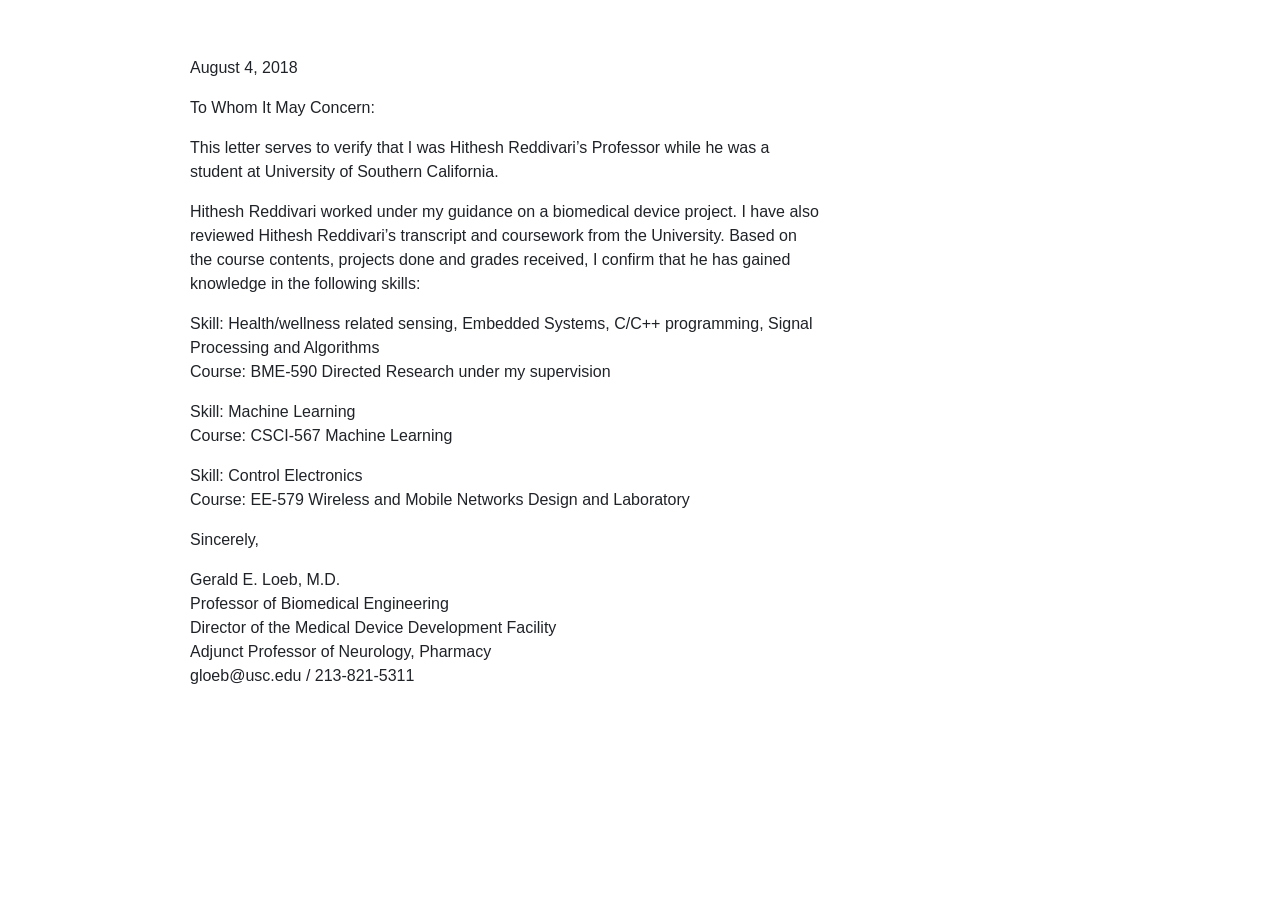
<file: index.html>
<!DOCTYPE html>
<html>
<head>
    <meta charset="utf-8">
    <style>.rendered-content /* GitHub-style markdown CSS */
{
    font-family: -apple-system, BlinkMacSystemFont, "Segoe UI", "Noto Sans", Helvetica, Arial, sans-serif, "Apple Color Emoji", "Segoe UI Emoji";
    font-size: 16px;
    line-height: 1.5;
    word-wrap: break-word;
    color: #1F2328;
    background-color: #ffffff;
    max-width: 900px;
    margin: 0 auto;
    padding: 32px;
}

.resume-layout {
    font-size: 16px;
    line-height: 1.5;
}

/* Headings */
.resume-layout h1, 
.resume-layout h2, 
.resume-layout h3, 
.resume-layout h4, 
.resume-layout h5, 
.resume-layout h6 {
    margin-top: 24px;
    margin-bottom: 16px;
    font-weight: 600;
    line-height: 1.25;
}

.resume-layout h1 {
    padding-bottom: 0.3em;
    font-size: 2em;
    border-bottom: 1px solid #d0d7de;
}

.resume-layout h2 {
    padding-bottom: 0.3em;
    font-size: 1.5em;
    border-bottom: 1px solid #d0d7de;
}

.resume-layout h3 {
    font-size: 1.25em;
}

.resume-layout h4 {
    font-size: 1em;
}

/* Links */
.resume-layout a {
    color: #0969da;
    text-decoration: none;
}

.resume-layout a:hover {
    text-decoration: underline;
}

/* Lists */
.resume-layout ul, 
.resume-layout ol {
    margin-top: 0;
    margin-bottom: 16px;
    padding-left: 2em;
}

.resume-layout li {
    margin: 0.25em 0;
}

/* Code */
.resume-layout code {
    padding: 0.2em 0.4em;
    margin: 0;
    font-size: 85%;
    font-family: ui-monospace, SFMono-Regular, SF Mono, Menlo, Consolas, Liberation Mono, monospace;
    background-color: rgba(175, 184, 193, 0.2);
    border-radius: 6px;
}

.resume-layout pre {
    padding: 16px;
    overflow: auto;
    font-size: 85%;
    line-height: 1.45;
    background-color: #f6f8fa;
    border-radius: 6px;
}

.resume-layout pre code {
    padding: 0;
    margin: 0;
    background-color: transparent;
}

/* Blockquotes */
.resume-layout blockquote {
    padding: 0 1em;
    color: #656d76;
    border-left: 0.25em solid #d0d7de;
    margin: 0 0 16px 0;
}

/* Tables */
.resume-layout table {
    border-spacing: 0;
    border-collapse: collapse;
    margin: 16px 0;
    width: 100%;
}

.resume-layout table th, 
.resume-layout table td {
    padding: 6px 13px;
    border: 1px solid #d0d7de;
}

.resume-layout table th {
    font-weight: 600;
    background-color: #f6f8fa;
}

.resume-layout table tr:nth-child(2n) {
    background-color: #f6f8fa;
}

/* Horizontal Rule */
.resume-layout hr {
    height: 0.25em;
    padding: 0;
    margin: 24px 0;
    background-color: #d0d7de;
    border: 0;
}

/* Images */
.resume-layout img {
    max-width: 100%;
    box-sizing: border-box;
}

/* Task Lists */
.resume-layout .task-list-item {
    list-style-type: none;
}

.resume-layout .task-list-item input {
    margin: 0 0.2em 0.25em -1.6em;
    vertical-align: middle;
}</style>
</head>
<body><div class="rendered-content"><div class="resume-layout"><p>August 4, 2018</p>
<p>To Whom It May Concern:</p>
<p>This letter serves to verify that I was Hithesh Reddivari’s Professor while he was a<br />
student at University of Southern California.</p>
<p>Hithesh Reddivari worked under my guidance on a biomedical device project. I have also<br />
reviewed Hithesh Reddivari’s transcript and coursework from the University. Based on<br />
the course contents, projects done and grades received, I confirm that he has gained<br />
knowledge in the following skills:</p>
<p>Skill: Health/wellness related sensing, Embedded Systems, C/C++ programming, Signal<br />
Processing and Algorithms<br />
Course: BME-590 Directed Research under my supervision</p>
<p>Skill: Machine Learning<br />
Course: CSCI-567 Machine Learning</p>
<p>Skill: Control Electronics<br />
Course: EE-579 Wireless and Mobile Networks Design and Laboratory</p>
<p>Sincerely,</p>
<p>Gerald E. Loeb, M.D.<br />
Professor of Biomedical Engineering<br />
Director of the Medical Device Development Facility<br />
Adjunct Professor of Neurology, Pharmacy<br />
gloeb@usc.edu / 213-821-5311</p></div></div></body>
</html>
</file>
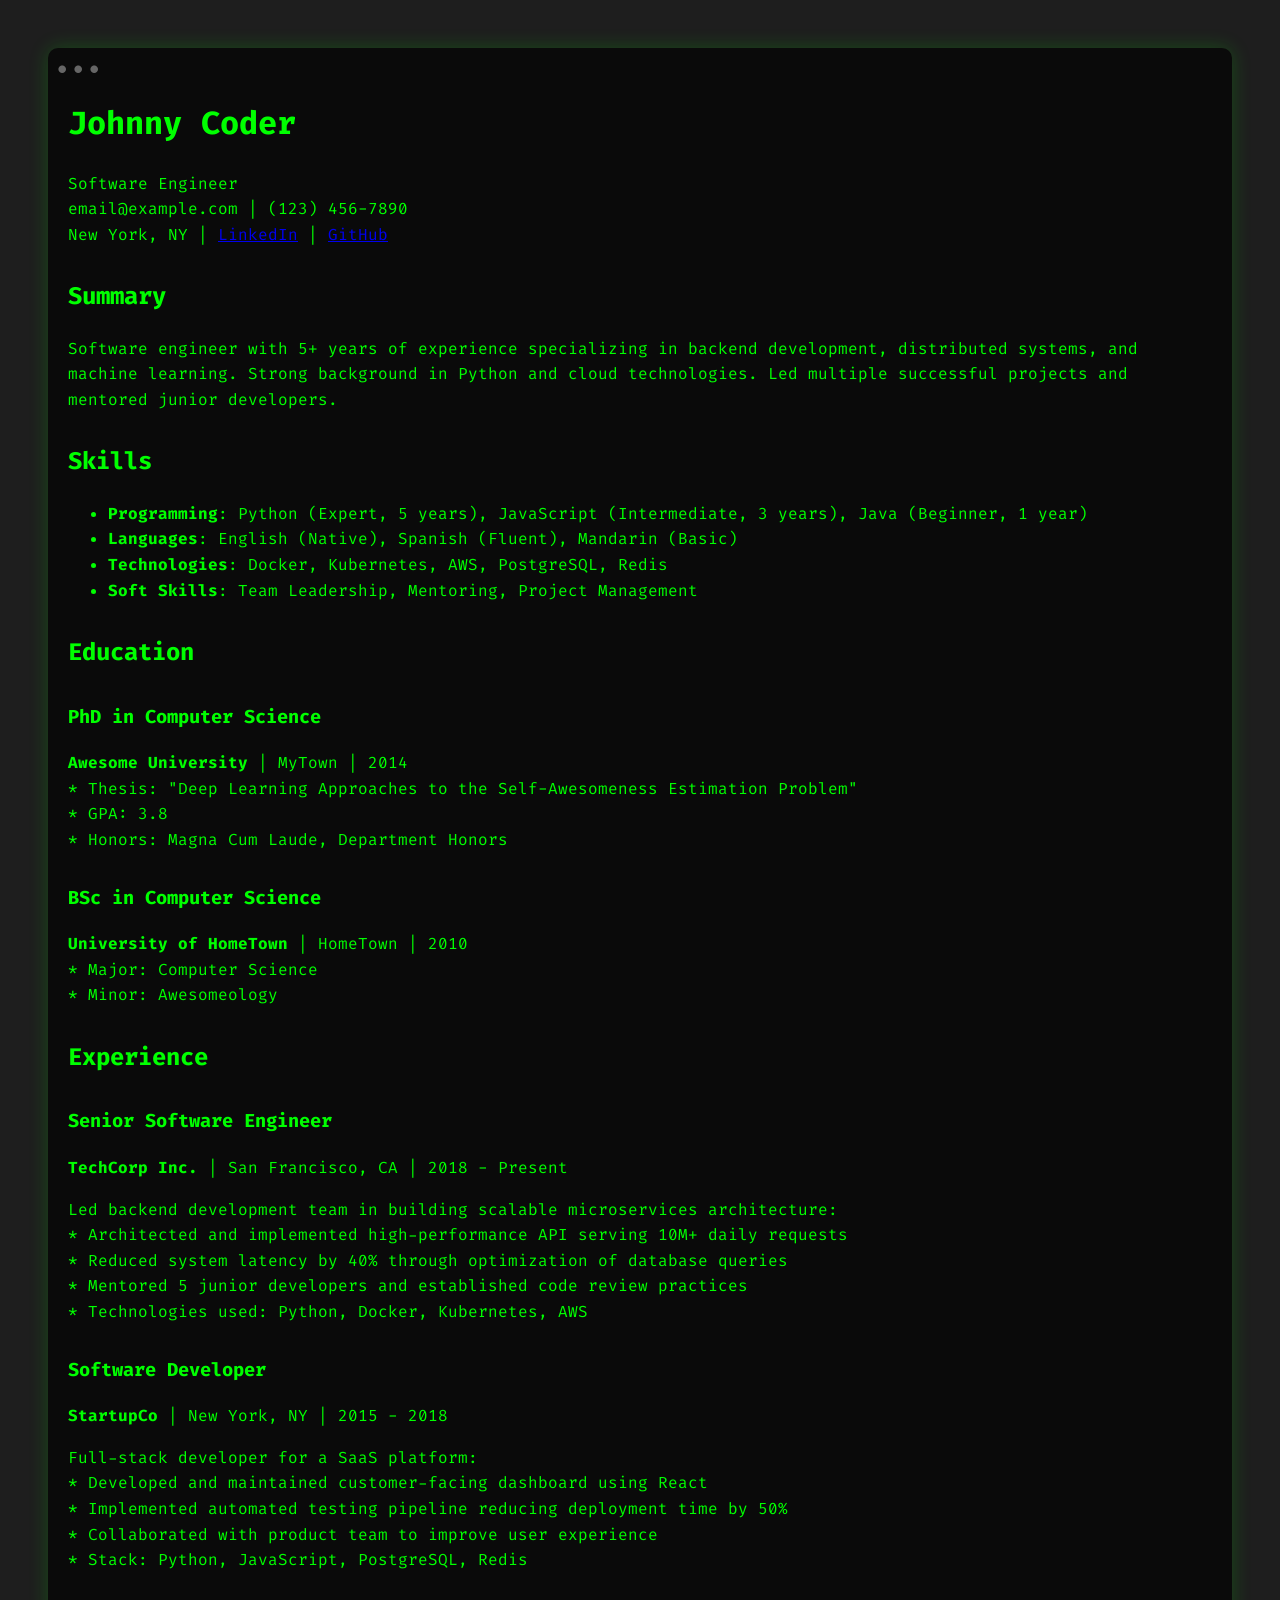
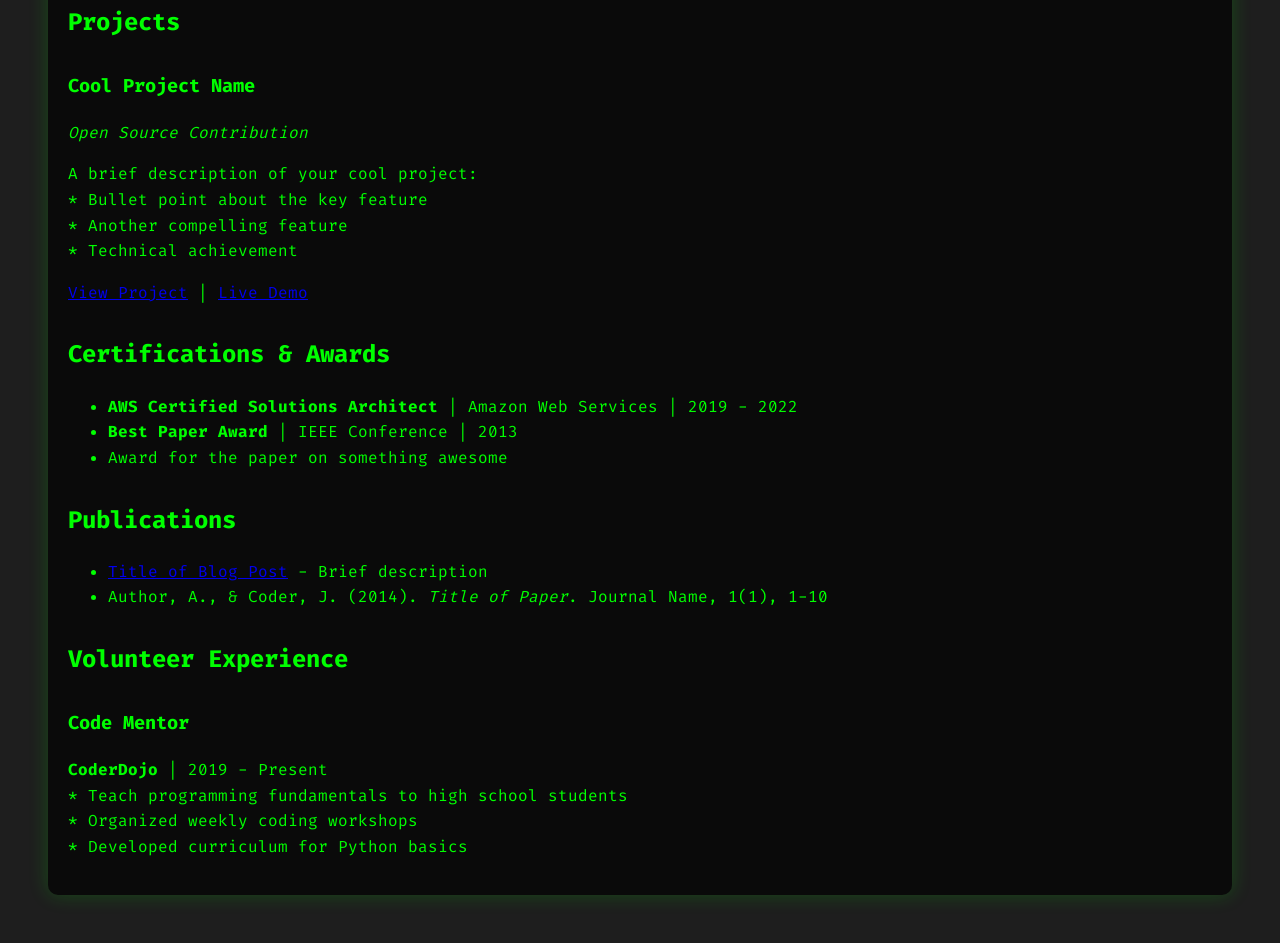
<file: test/index.html>
<!DOCTYPE html>
<html>
<head>
    <meta charset="utf-8">
    <style>@import url('https://fonts.googleapis.com/css2?family=Fira+Code:wght@400;600&display=swap');

body { 
    background: #1e1e1e;
    color: #00ff00;
    font-family: 'Fira Code', monospace;
    padding: 20px;
    line-height: 1.6;
}

.rendered-content {
    background: #1e1e1e;
    min-height: 100vh;
    padding: 20px;
}

.terminal {
    background: #0a0a0a;
    border-radius: 10px;
    padding: 20px;
    box-shadow: 0 0 20px rgba(0,255,0,0.2);
    position: relative;
    color: #00ff00;
    font-family: 'Fira Code', monospace;
    line-height: 1.6;
}

.terminal::before {
    content: '● ● ●';
    position: absolute;
    top: 0;
    left: 0;
    padding: 10px;
    color: #666;
    font-size: 14px;
}

.terminal h1, 
.terminal h2, 
.terminal h3 { 
    color: #0f0; 
    margin-top: 30px; 
}

.terminal p { 
    opacity: 0;
    animation: typing 1s ease-in-out forwards;
    animation-delay: calc(var(--delay) * 100ms);
}

code { 
    display: block;
    background: #2d2d2d;
    padding: 15px;
    border-left: 3px solid #0f0;
    margin: 10px 0;
}

@keyframes typing {
    from { opacity: 0; transform: translateY(10px); }
    to { opacity: 1; transform: translateY(0); }
}</style>
</head>
<body><div class="rendered-content"><div class="terminal"><h1>Johnny Coder</h1>
<p>Software Engineer<br />
email@example.com | (123) 456-7890<br />
New York, NY | <a href="https://linkedin.com/in/johndoe">LinkedIn</a> | <a href="https://github.com/johndoe">GitHub</a></p>
<h2>Summary</h2>
<p>Software engineer with 5+ years of experience specializing in backend development, distributed systems, and machine learning. Strong background in Python and cloud technologies. Led multiple successful projects and mentored junior developers.</p>
<h2>Skills</h2>
<ul>
<li><strong>Programming</strong>: Python (Expert, 5 years), JavaScript (Intermediate, 3 years), Java (Beginner, 1 year)</li>
<li><strong>Languages</strong>: English (Native), Spanish (Fluent), Mandarin (Basic)</li>
<li><strong>Technologies</strong>: Docker, Kubernetes, AWS, PostgreSQL, Redis</li>
<li><strong>Soft Skills</strong>: Team Leadership, Mentoring, Project Management</li>
</ul>
<h2>Education</h2>
<h3>PhD in Computer Science</h3>
<p><strong>Awesome University</strong> | MyTown | 2014<br />
* Thesis: "Deep Learning Approaches to the Self-Awesomeness Estimation Problem"<br />
* GPA: 3.8<br />
* Honors: Magna Cum Laude, Department Honors</p>
<h3>BSc in Computer Science</h3>
<p><strong>University of HomeTown</strong> | HomeTown | 2010<br />
* Major: Computer Science<br />
* Minor: Awesomeology</p>
<h2>Experience</h2>
<h3>Senior Software Engineer</h3>
<p><strong>TechCorp Inc.</strong> | San Francisco, CA | 2018 - Present</p>
<p>Led backend development team in building scalable microservices architecture:<br />
* Architected and implemented high-performance API serving 10M+ daily requests<br />
* Reduced system latency by 40% through optimization of database queries<br />
* Mentored 5 junior developers and established code review practices<br />
* Technologies used: Python, Docker, Kubernetes, AWS</p>
<h3>Software Developer</h3>
<p><strong>StartupCo</strong> | New York, NY | 2015 - 2018</p>
<p>Full-stack developer for a SaaS platform:<br />
* Developed and maintained customer-facing dashboard using React<br />
* Implemented automated testing pipeline reducing deployment time by 50%<br />
* Collaborated with product team to improve user experience<br />
* Stack: Python, JavaScript, PostgreSQL, Redis</p>
<h2>Projects</h2>
<h3>Cool Project Name</h3>
<p><em>Open Source Contribution</em></p>
<p>A brief description of your cool project:<br />
* Bullet point about the key feature<br />
* Another compelling feature<br />
* Technical achievement</p>
<p><a href="https://github.com/username/project">View Project</a> | <a href="https://demo.project.com">Live Demo</a></p>
<h2>Certifications &amp; Awards</h2>
<ul>
<li><strong>AWS Certified Solutions Architect</strong> | Amazon Web Services | 2019 - 2022</li>
<li><strong>Best Paper Award</strong> | IEEE Conference | 2013</li>
<li>Award for the paper on something awesome</li>
</ul>
<h2>Publications</h2>
<ul>
<li><a href="http://example.com/blog1">Title of Blog Post</a> - Brief description</li>
<li>Author, A., &amp; Coder, J. (2014). <em>Title of Paper</em>. Journal Name, 1(1), 1-10</li>
</ul>
<h2>Volunteer Experience</h2>
<h3>Code Mentor</h3>
<p><strong>CoderDojo</strong> | 2019 - Present<br />
* Teach programming fundamentals to high school students<br />
* Organized weekly coding workshops<br />
* Developed curriculum for Python basics</p></div></div></body>
</html>
</file>
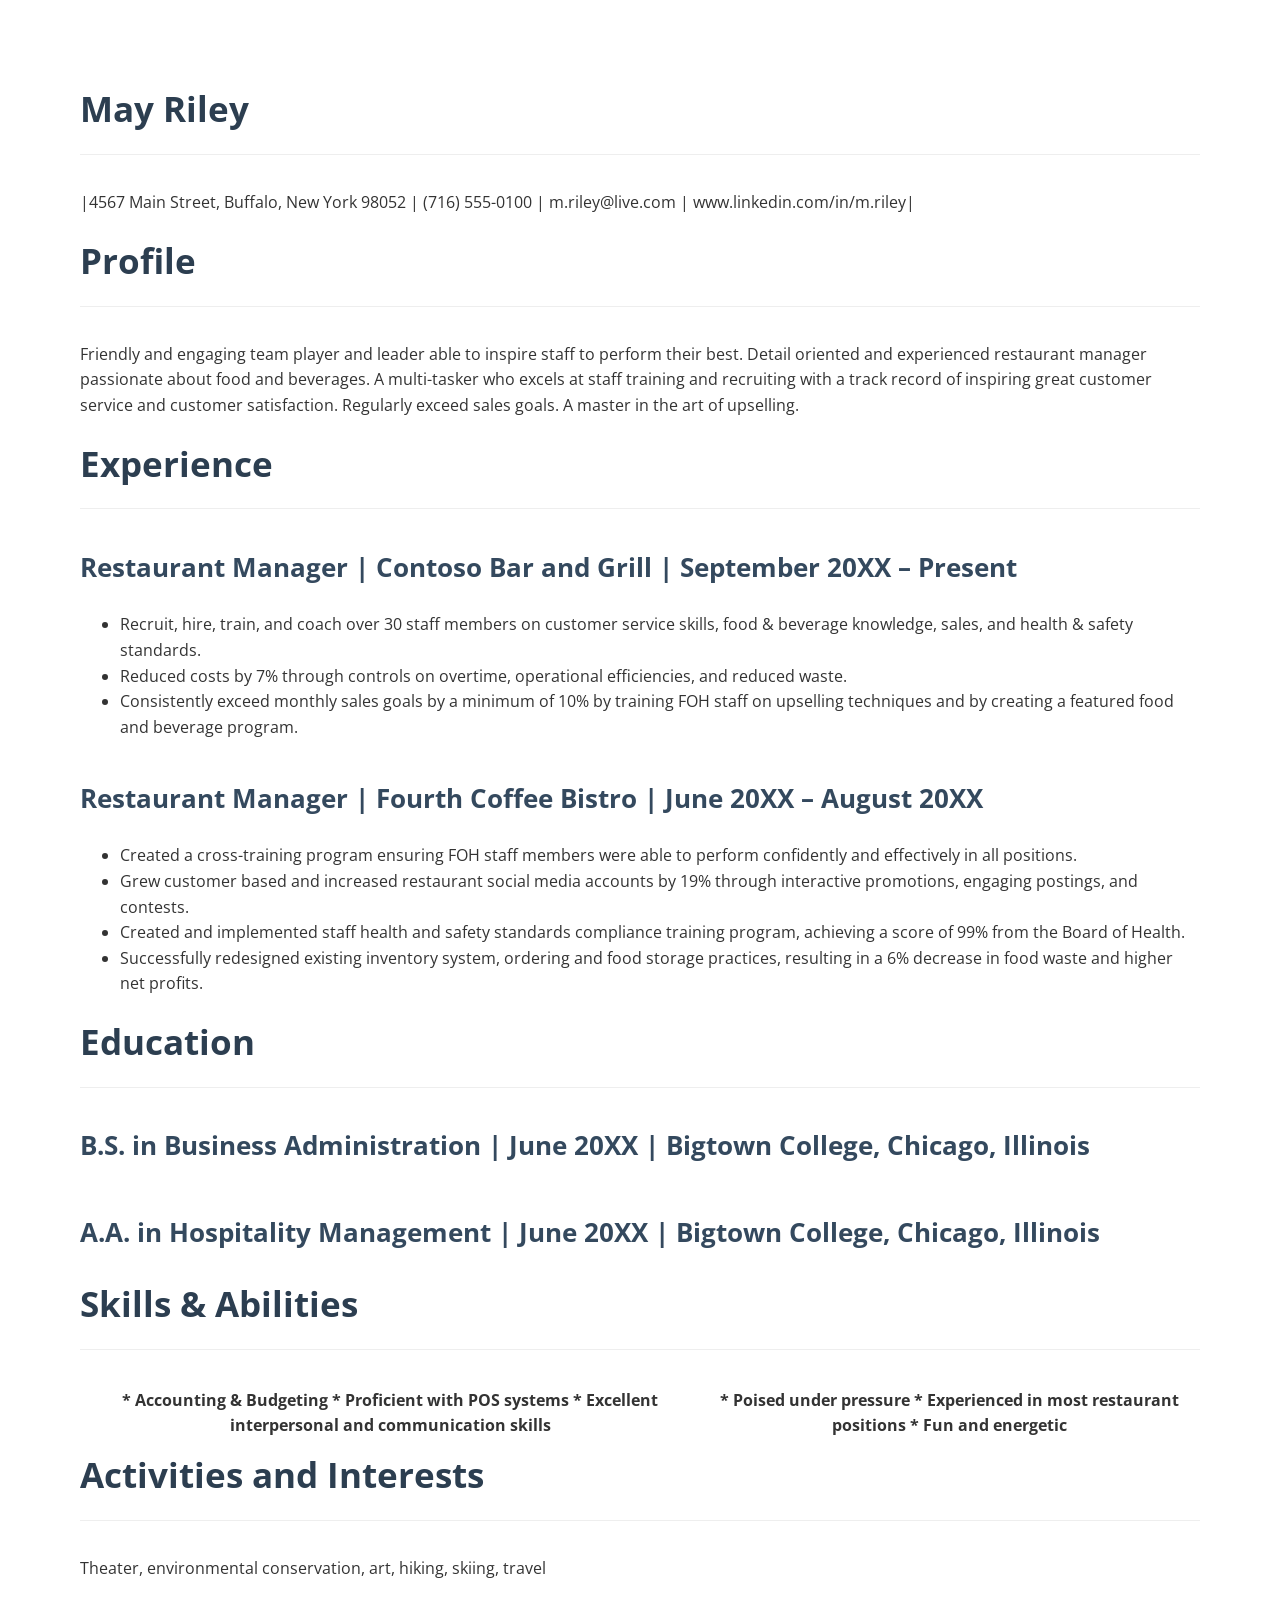
<file: resume.html>
<!DOCTYPE html>
<html>
<head>
    <meta charset="utf-8">
    <style>@import url('https://fonts.googleapis.com/css2?family=Open+Sans:wght@400;600&display=swap');

body { 
    font-family: 'Open Sans', sans-serif;
    margin: 0;
    padding: 0;
    background: #ffffff;
    color: #333;
    line-height: 1.6;
    min-height: 100vh;
}

.rendered-content {
    background: #ffffff;
    padding: 40px;
}

.content-wrapper {
    font-family: 'Open Sans', sans-serif;
    color: #333;
    line-height: 1.6;
    max-width: 100%;
    padding: 40px;
    min-height: 100vh;
}

.content-wrapper h1 {
    // ...existing h1 styles...
}

h1 {
    color: #2c3e50;
    font-size: 2.2em;
    margin: 0 0 1em 0;
    padding-bottom: 0.5em;
    border-bottom: 1px solid #eee;
}

h2 {
    color: #34495e;
    font-size: 1.6em;
    margin: 1.5em 0 0.5em 0;
    padding-bottom: 0.3em;
}

section {
    margin: 30px 0;
    padding: 20px;
    background: #fafafa;
    border-left: 3px solid #2c3e50;
}

/* ...rest of the minimal styles... */</style>
</head>
<body><div class="rendered-content"><div class="content-wrapper"><h1>May Riley</h1>
<p>|4567 Main Street, Buffalo, New York 98052 | (716) 555-0100 | m.riley@live.com | www.linkedin.com/in/m.riley|</p>
<h1>Profile</h1>
<p>Friendly and engaging team player and leader able to inspire staff to perform their best. Detail oriented and experienced restaurant manager passionate about food and beverages. A multi-tasker who excels at staff training and recruiting with a track record of inspiring great customer service and customer satisfaction. Regularly exceed sales goals. A master in the art of upselling.</p>
<h1>Experience</h1>
<h2>Restaurant Manager | Contoso Bar and Grill | September 20XX – Present</h2>
<ul>
<li>Recruit, hire, train, and coach over 30 staff members on customer service skills, food &amp; beverage knowledge, sales, and health &amp; safety standards.</li>
<li>Reduced costs by 7% through controls on overtime, operational efficiencies, and reduced waste.</li>
<li>Consistently exceed monthly sales goals by a minimum of 10% by training FOH staff on upselling techniques and by creating a featured food and beverage program.</li>
</ul>
<h2>Restaurant Manager | Fourth Coffee Bistro | June 20XX – August 20XX</h2>
<ul>
<li>Created a cross-training program ensuring FOH staff members were able to perform confidently and effectively in all positions.</li>
<li>Grew customer based and increased restaurant social media accounts by 19% through interactive promotions, engaging postings, and contests.</li>
<li>Created and implemented staff health and safety standards compliance training program, achieving a score of 99% from the Board of Health.</li>
<li>Successfully redesigned existing inventory system, ordering and food storage practices, resulting in a 6% decrease in food waste and higher net profits.</li>
</ul>
<h1>Education</h1>
<h2>B.S. in Business Administration | June 20XX | Bigtown College, Chicago, Illinois</h2>
<h2>A.A. in Hospitality Management | June 20XX | Bigtown College, Chicago, Illinois</h2>
<h1>Skills &amp; Abilities</h1>
<table>
<thead>
<tr>
<th>* Accounting &amp; Budgeting * Proficient with POS systems * Excellent interpersonal and communication skills</th>
<th>* Poised under pressure * Experienced in most restaurant positions * Fun and energetic</th>
</tr>
</thead>
<tbody>
<tr>
<td></td>
<td></td>
</tr>
</tbody>
</table>
<h1>Activities and Interests</h1>
<p>Theater, environmental conservation, art, hiking, skiing, travel</p></div></div></body>
</html>
</file>
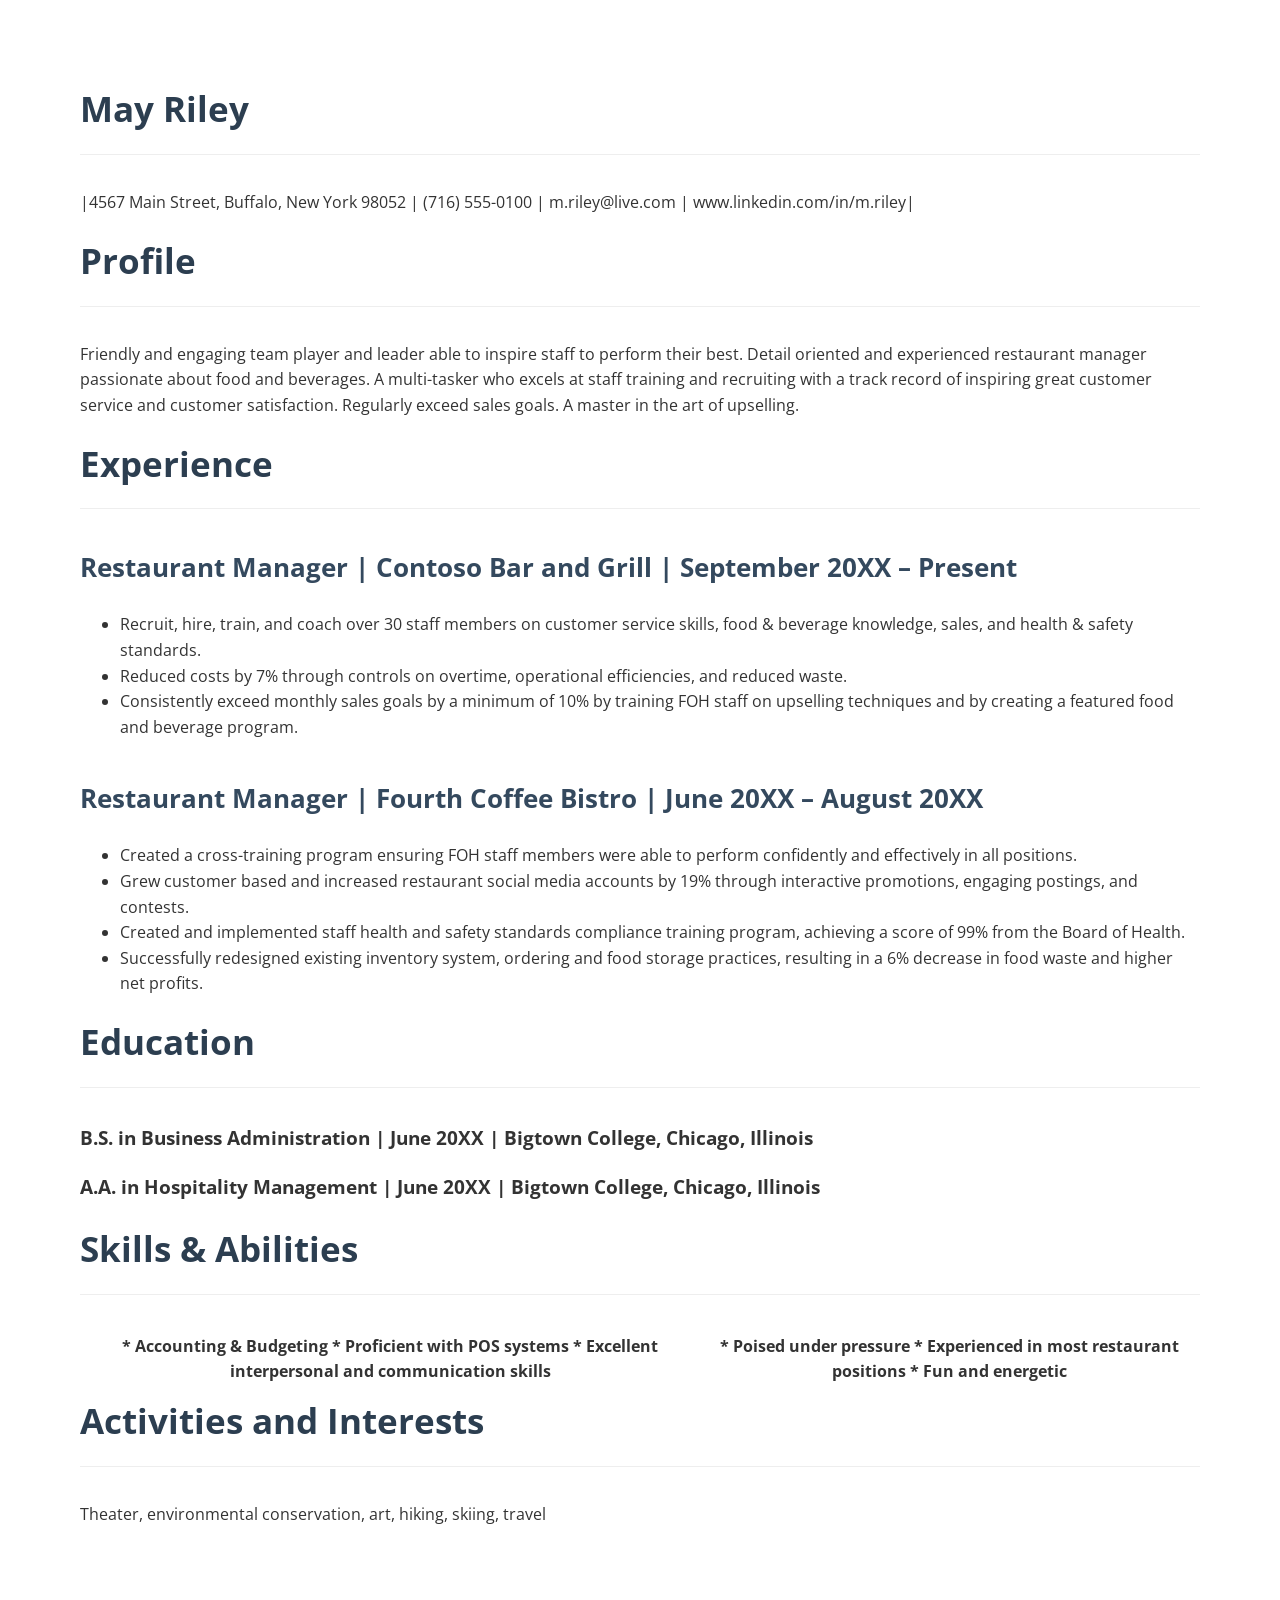
<file: resume_v2.html>
<!DOCTYPE html>
<html>
<head>
    <meta charset="utf-8">
    <style>@import url('https://fonts.googleapis.com/css2?family=Open+Sans:wght@400;600&display=swap');

body { 
    font-family: 'Open Sans', sans-serif;
    margin: 0;
    padding: 0;
    background: #ffffff;
    color: #333;
    line-height: 1.6;
    min-height: 100vh;
}

.rendered-content {
    background: #ffffff;
    padding: 40px;
}

.content-wrapper {
    font-family: 'Open Sans', sans-serif;
    color: #333;
    line-height: 1.6;
    max-width: 100%;
    padding: 40px;
    min-height: 100vh;
}

.content-wrapper h1 {
    // ...existing h1 styles...
}

h1 {
    color: #2c3e50;
    font-size: 2.2em;
    margin: 0 0 1em 0;
    padding-bottom: 0.5em;
    border-bottom: 1px solid #eee;
}

h2 {
    color: #34495e;
    font-size: 1.6em;
    margin: 1.5em 0 0.5em 0;
    padding-bottom: 0.3em;
}

section {
    margin: 30px 0;
    padding: 20px;
    background: #fafafa;
    border-left: 3px solid #2c3e50;
}

/* ...rest of the minimal styles... */</style>
</head>
<body><div class="rendered-content"><div class="content-wrapper"><h1>May Riley</h1>
<p>|4567 Main Street, Buffalo, New York 98052 | (716) 555-0100 | m.riley@live.com | www.linkedin.com/in/m.riley|</p>
<h1>Profile</h1>
<p>Friendly and engaging team player and leader able to inspire staff to perform their best. Detail oriented and experienced restaurant manager passionate about food and beverages. A multi-tasker who excels at staff training and recruiting with a track record of inspiring great customer service and customer satisfaction. Regularly exceed sales goals. A master in the art of upselling.</p>
<h1>Experience</h1>
<h2>Restaurant Manager | Contoso Bar and Grill | September 20XX – Present</h2>
<ul>
<li>Recruit, hire, train, and coach over 30 staff members on customer service skills, food &amp; beverage knowledge, sales, and health &amp; safety standards.</li>
<li>Reduced costs by 7% through controls on overtime, operational efficiencies, and reduced waste.</li>
<li>Consistently exceed monthly sales goals by a minimum of 10% by training FOH staff on upselling techniques and by creating a featured food and beverage program.</li>
</ul>
<h2>Restaurant Manager | Fourth Coffee Bistro | June 20XX – August 20XX</h2>
<ul>
<li>Created a cross-training program ensuring FOH staff members were able to perform confidently and effectively in all positions.</li>
<li>Grew customer based and increased restaurant social media accounts by 19% through interactive promotions, engaging postings, and contests.</li>
<li>Created and implemented staff health and safety standards compliance training program, achieving a score of 99% from the Board of Health.</li>
<li>Successfully redesigned existing inventory system, ordering and food storage practices, resulting in a 6% decrease in food waste and higher net profits.</li>
</ul>
<h1>Education</h1>
<h3>B.S. in Business Administration | June 20XX | Bigtown College, Chicago, Illinois</h3>
<h3>A.A. in Hospitality Management | June 20XX | Bigtown College, Chicago, Illinois</h3>
<h1>Skills &amp; Abilities</h1>
<table>
<thead>
<tr>
<th>* Accounting &amp; Budgeting * Proficient with POS systems * Excellent interpersonal and communication skills</th>
<th>* Poised under pressure * Experienced in most restaurant positions * Fun and energetic</th>
</tr>
</thead>
<tbody>
<tr>
<td></td>
<td></td>
</tr>
</tbody>
</table>
<h1>Activities and Interests</h1>
<p>Theater, environmental conservation, art, hiking, skiing, travel</p></div></div></body>
</html>
</file>
